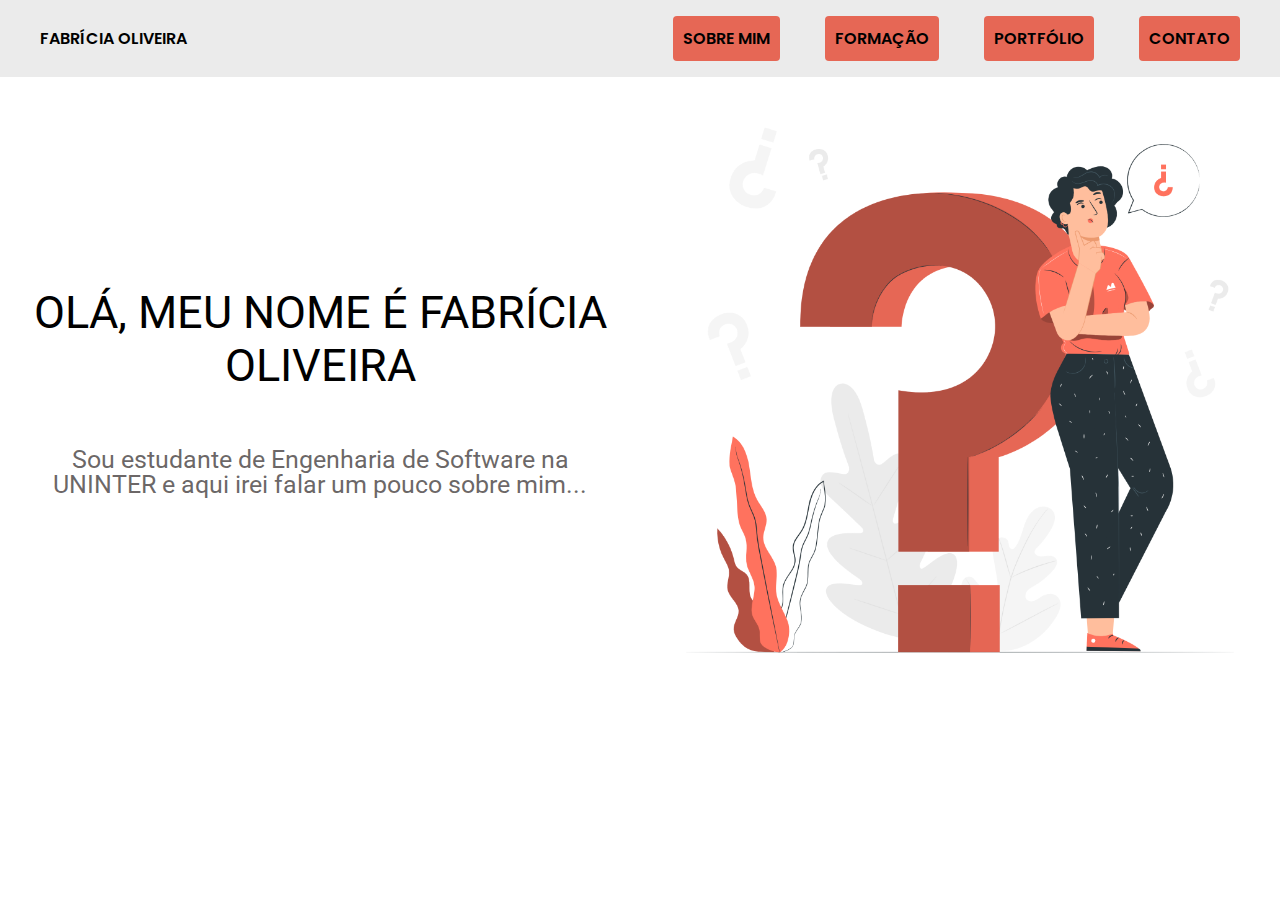
<file: index.html>
<!DOCTYPE html>
<html lang="pt-br">

<head>
  <meta charset="UTF-8">
  <meta name="viewport" content="width=device-width, initial-scale=1.0">
  <title>Portfólio</title>
  <link rel="stylesheet" href="style.css">

  <link rel="preconnect" href="https://fonts.googleapis.com">
  <link rel="preconnect" href="https://fonts.gstatic.com" crossorigin>
  <link href="https://fonts.googleapis.com/css2?family=Poppins:wght@400;600&family=Roboto:wght@400;500&display=swap" rel="stylesheet">
</head>

<body>
  <!-- código da navegação superior -->
  <header class="header">
    <div class="nome">
      <P>Fabrícia Oliveira</P>
    </div>
    <ul class="lista">
      <a class="botao-header" href="sobre.html">
        <li>Sobre Mim</li>
      </a>
      <a class="botao-header" href="formacao.html">
        <li>Formação</li>
      </a>
      <a class="botao-header" href="portfolio.html">
        <li>Portfólio</li>
      </a>
      <a class="botao-header" href="contato.html">
        <li>Contato</li>
      </a>
    </ul>
  </header>
  <!-- código do conteúdo principal -->
  <div class="container">
    <div class="container-secundario">
      <h1 class="titulo-principal">Olá, meu nome é Fabrícia Oliveira</h1>
      <p class="sobre">Sou estudante de Engenharia de Software na UNINTER e aqui irei falar um pouco sobre mim...</p>
    </div>

    <div class="div-imagem">
      <img src="./imagem/Questions-pana.png" alt="imagem ilustrativa" class="imagem">
    </div>
  </div>
</body>

</html>
</file>
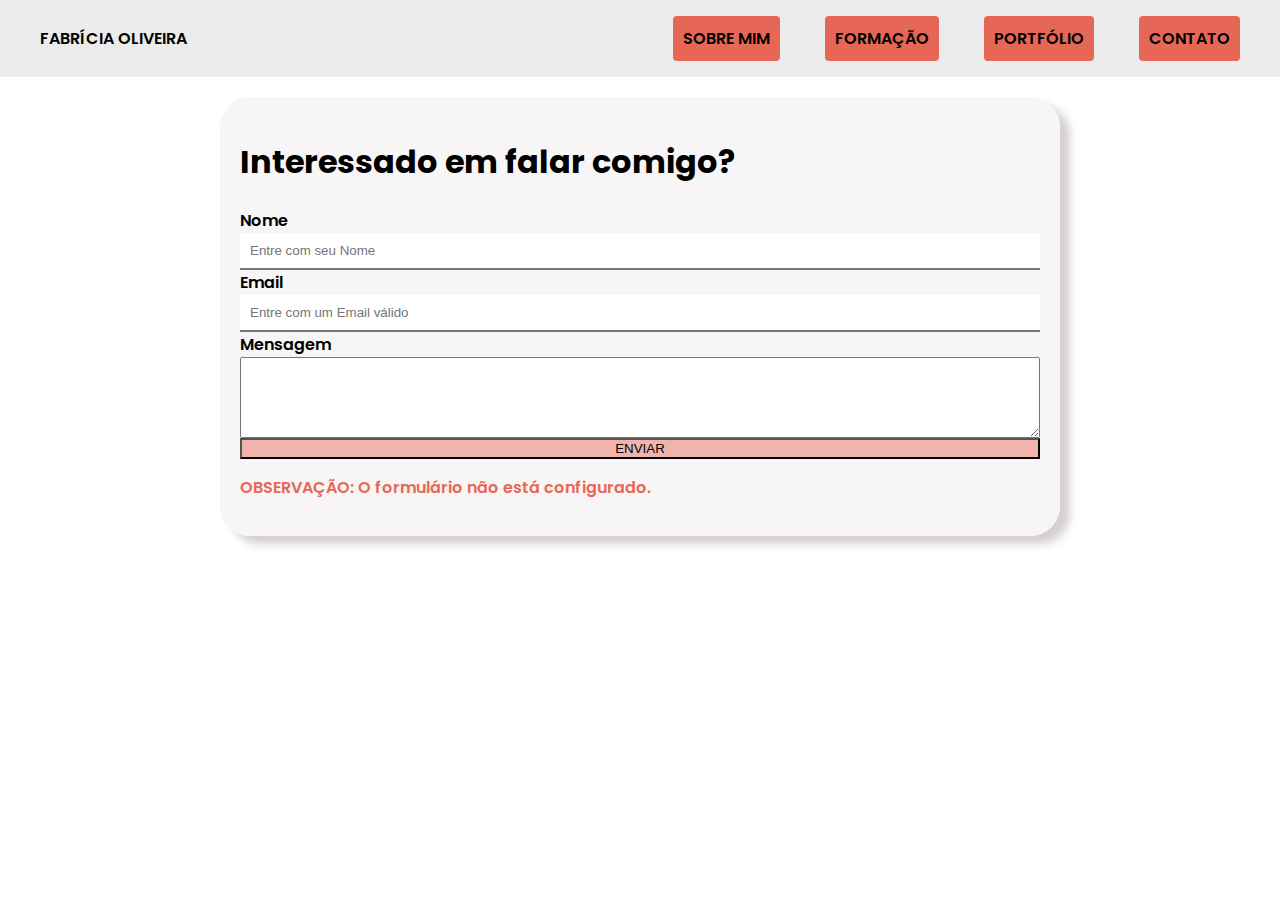
<file: contato.html>
<!DOCTYPE html>
<html lang="pt-br">

<head>
  <meta charset="UTF-8">
  <meta name="viewport" content="width=device-width, initial-scale=1.0">
  <title>Contato</title>
  <link rel="stylesheet" href="principal/contato.css">

  <link rel="preconnect" href="https://fonts.googleapis.com">
  <link rel="preconnect" href="https://fonts.gstatic.com" crossorigin>
  <link href="https://fonts.googleapis.com/css2?family=Poppins:wght@400;600&family=Roboto:wght@400;500&display=swap" rel="stylesheet">
</head>

<body>
  <!-- código da navegação superior -->
  <header class="header">
    <div>
      <a class="nome" href="index.html">
        <P>Fabrícia Oliveira</P>
      </a>
    </div>
    <ul class="lista">
      <a class="botao-header" href="sobre.html">
        <li>Sobre Mim</li>
      </a>
      <a class="botao-header" href="formacao.html">
        <li>Formação</li>
      </a>
      <a class="botao-header" href="portfolio.html">
        <li>Portfólio</li>
      </a>
      <a class="botao-header" href="contato.html">
        <li>Contato</li>
      </a>
    </ul>
  </header>

  <!-- código do Formuário -->
  <main class="container">
    <h1 class="h1_principal">Interessado em falar comigo?</h1>
    <div class="login-container">
      <label for="nome">Nome</label>
      <input type="text" id="nome" name="nome" placeholder="Entre com seu Nome">
    </div>

    <div class="login-container">
      <label for="email">Email</label>
      <input type="text" id="email" name="email" placeholder="Entre com um Email válido">
    </div>

    <div class="login-container">
      <label for="mensagem">Mensagem</label>
      <textarea name="mensagem" id="mensagem" rows="5"></textarea>
    </div>
    <button>ENVIAR</button>
    <p>OBSERVAÇÃO: O formulário não está configurado.</p>
  </main>
</file>
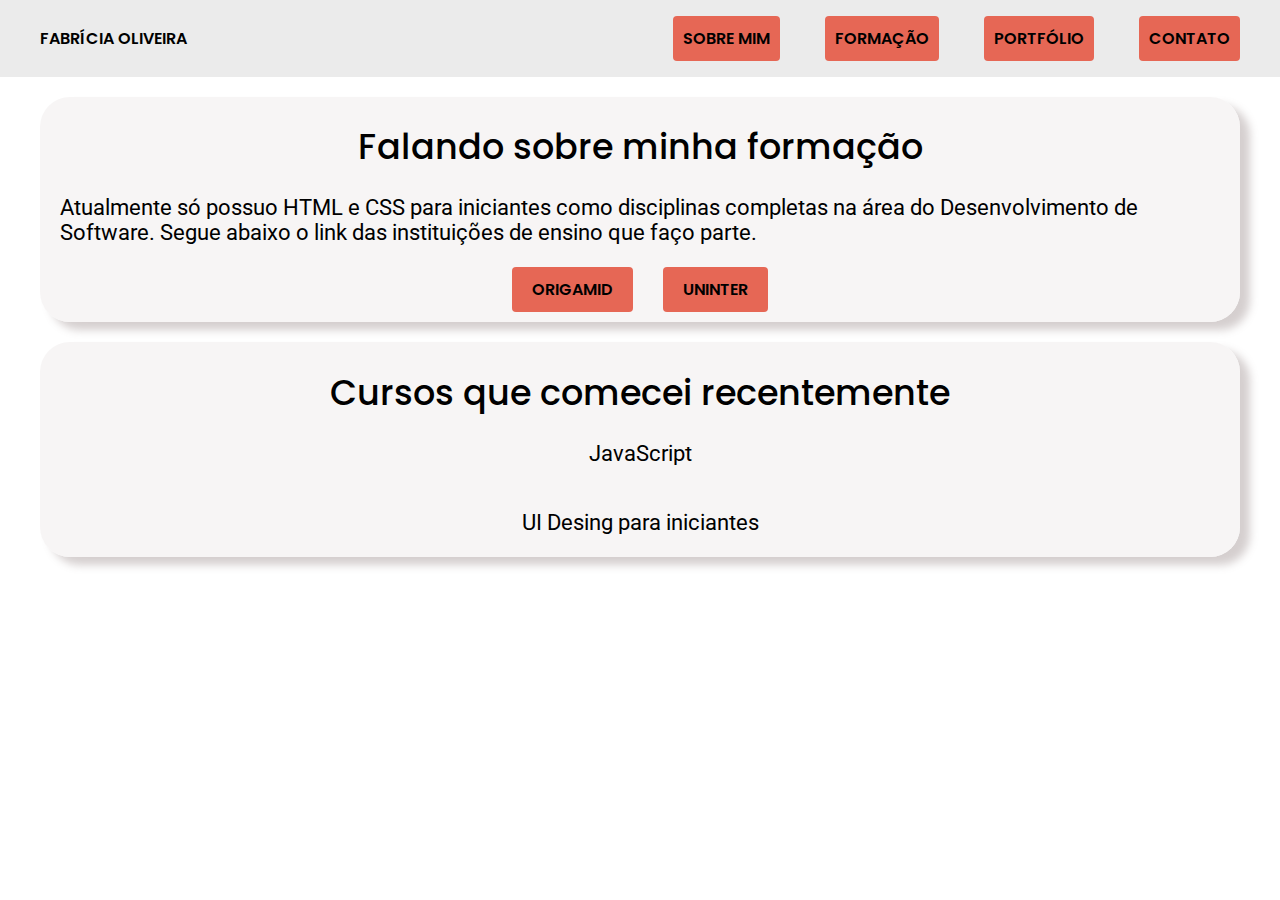
<file: formacao.html>
<!DOCTYPE html>
<html lang="pt-br">

<head>
  <meta charset="UTF-8">
  <meta name="viewport" content="width=device-width, initial-scale=1.0">
  <title>Formação</title>
  <link rel="stylesheet" href="./principal/formacao.css">

  <link rel="preconnect" href="https://fonts.googleapis.com">
  <link rel="preconnect" href="https://fonts.gstatic.com" crossorigin>
  <link href="https://fonts.googleapis.com/css2?family=Poppins:wght@400;600&family=Roboto:wght@400;500&display=swap" rel="stylesheet">
</head>

<body>
  <!-- código da navegação superior -->
  <header class="header">
    <div>
      <a class="nome" href="index.html">
        <P>Fabrícia Oliveira</P>
      </a>
    </div>
    <ul class="lista">
      <a class="botao-header" href="sobre.html">
        <li>Sobre Mim</li>
      </a>
      <a class="botao-header" href="formacao.html">
        <li>Formação</li>
      </a>
      <a class="botao-header" href="portfolio.html">
        <li>Portfólio</li>
      </a>
      <a class="botao-header" href="contato.html">
        <li>Contato</li>
      </a>
    </ul>
  </header>
  <!-- código do conteúdo principal sobre formação -->
  <main>
    <div class="container-formacao">
      <h1>Falando sobre minha formação</h1>
      <p class="formacao">Atualmente só possuo HTML e CSS para iniciantes como disciplinas completas na área do Desenvolvimento de Software. Segue abaixo o link das instituições de ensino que faço parte.
      </p>
      <div class="instituicoes">
        <a href="https://www.origamid.com/" class="instituicoes-css">Origamid</a>
        <a href="https://www.uninter.com/" class="instituicoes-css">UNINTER</a>
      </div>
    </div>

    <div class="container-formacao">
      <h1>Cursos que comecei recentemente</h1>
      <p class="formacao">JavaScript</p>
      <p class="formacao">UI Desing para iniciantes</p>
    </div>
  </main>
</file>
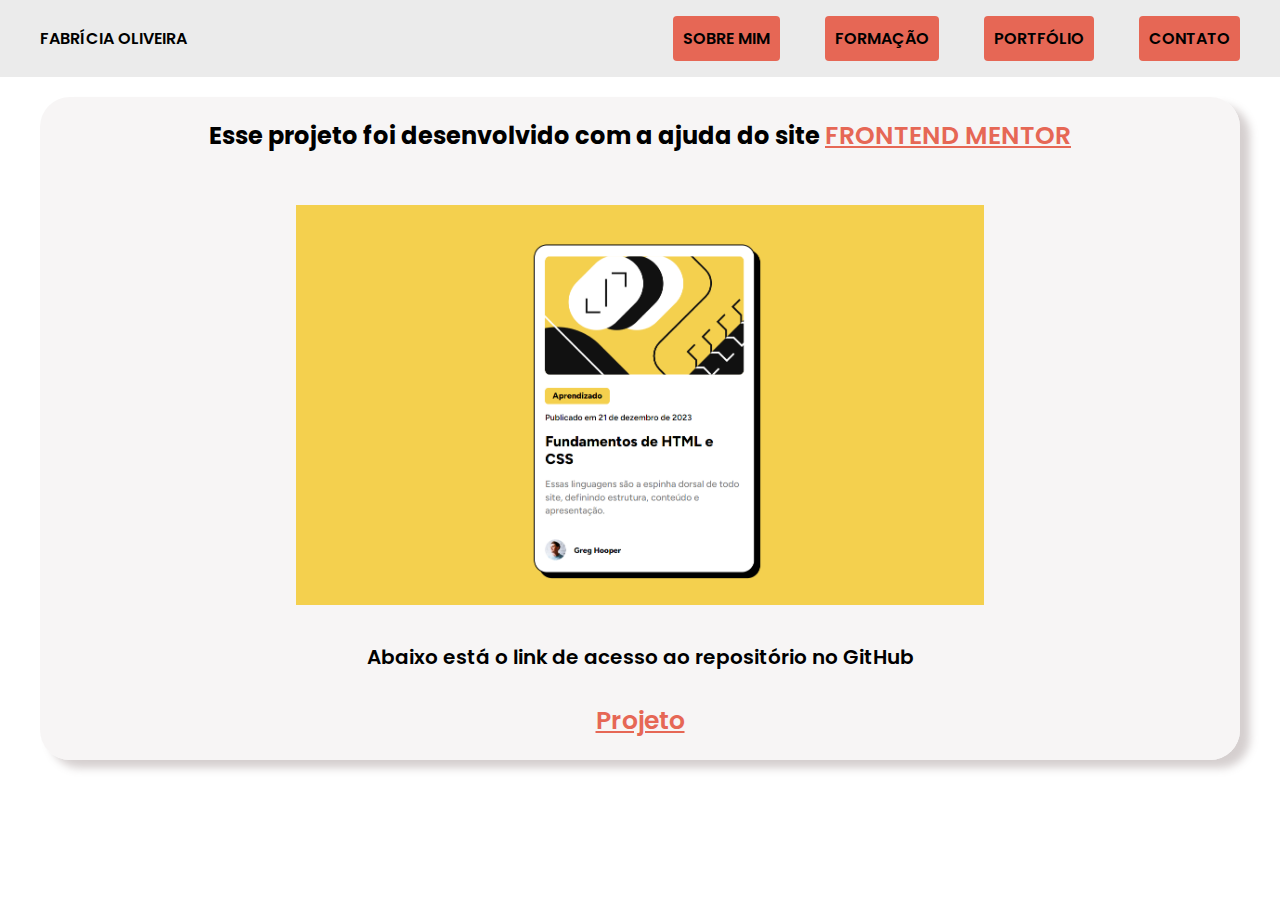
<file: portfolio.html>
<!DOCTYPE html>
<html lang="pt-br">

<head>
  <meta charset="UTF-8">
  <meta name="viewport" content="width=device-width, initial-scale=1.0">
  <title>Portfólio</title>
  <link rel="stylesheet" href="./principal/portfolio.css">

  <link rel="preconnect" href="https://fonts.googleapis.com">
  <link rel="preconnect" href="https://fonts.gstatic.com" crossorigin>
  <link href="https://fonts.googleapis.com/css2?family=Poppins:wght@400;600&family=Roboto:wght@400;500&display=swap" rel="stylesheet">
</head>

<body>
  <!-- código da navegação superior -->
  <header class="header">
    <div>
      <a class="nome" href="index.html">
        <P>Fabrícia Oliveira</P>
      </a>
    </div>
    <ul class="lista">
      <a class="botao-header" href="sobre.html">
        <li>Sobre Mim</li>
      </a>
      <a class="botao-header" href="formacao.html">
        <li>Formação</li>
      </a>
      <a class="botao-header" href="portfolio.html">
        <li>Portfólio</li>
      </a>
      <a class="botao-header" href="contato.html">
        <li>Contato</li>
      </a>
    </ul>
  </header>
  <!-- código do conteúdo principal do portfólio -->
  <main class="projetos">
    <h2>Esse projeto foi desenvolvido com a ajuda do site <a href="https://www.frontendmentor.io/">FRONTEND MENTOR</a></h2>
    <div class="imagem">
      <img src="./imagem/Captura de tela 2024-07-08 193606.png" alt="Foto do projeto">
    </div>
    <p>Abaixo está o link de acesso ao repositório no GitHub</p>
    <a href="https://github.com/devfabricia/card-front-mentor"> Projeto</a>
  </main>
</file>
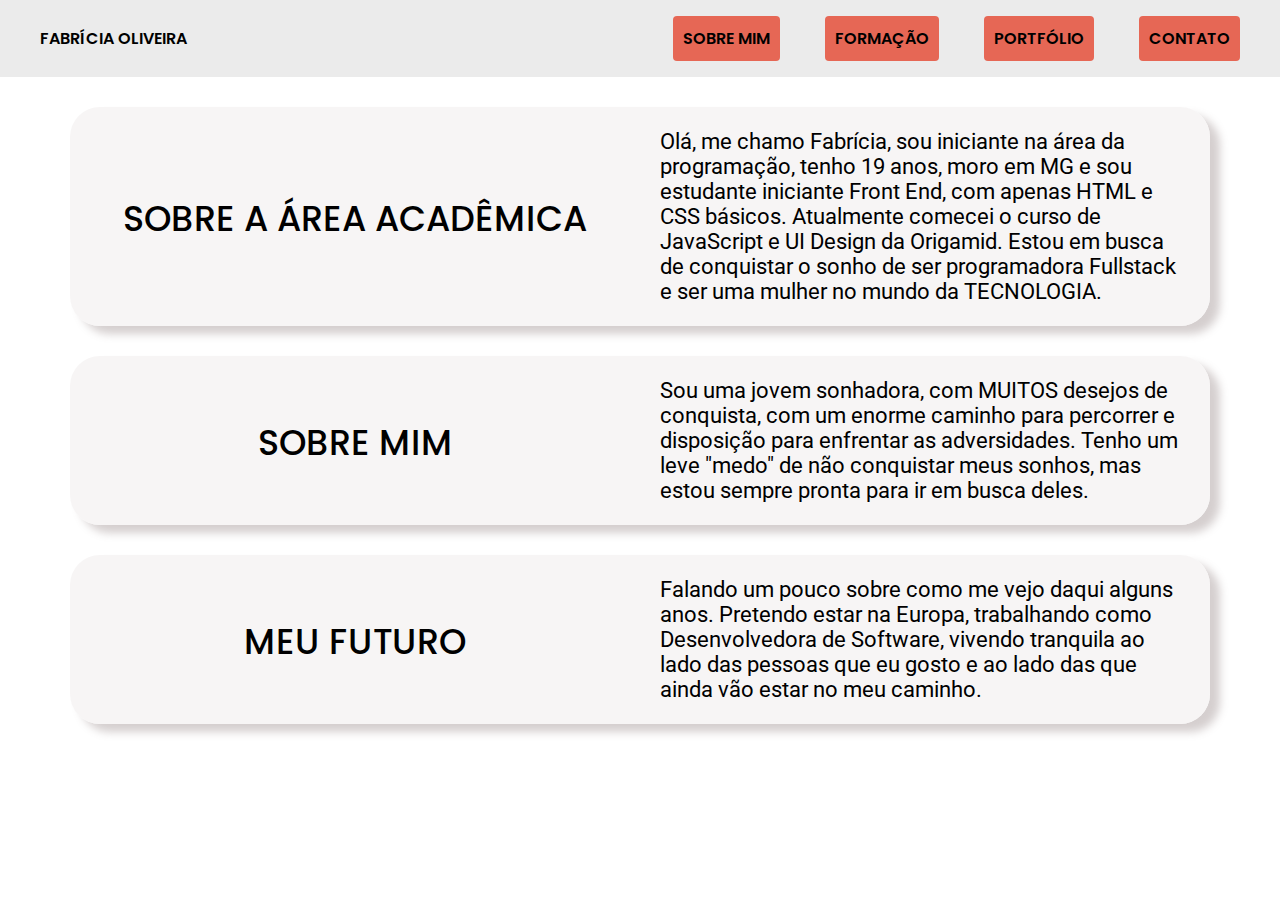
<file: sobre.html>
<!DOCTYPE html>
<html lang="pt-br">

<head>
  <meta charset="UTF-8">
  <meta name="viewport" content="width=device-width, initial-scale=1.0">
  <title>Sobre</title>


  <link rel="stylesheet" href="./principal/sobre.css">

  <link rel="preconnect" href="https://fonts.googleapis.com">
  <link rel="preconnect" href="https://fonts.gstatic.com" crossorigin>
  <link href="https://fonts.googleapis.com/css2?family=Poppins:wght@400;600&family=Roboto:wght@400;500&display=swap" rel="stylesheet">
</head>

<body>
  <!-- código da navegação superior -->
  <header class="header">
    <div>
      <a class="nome" href="index.html">
        <P>Fabrícia Oliveira</P>
      </a>
    </div>
    <ul class="lista">
      <a class="botao-header" href="sobre.html">
        <li>Sobre Mim</li>
      </a>
      <a class="botao-header" href="formacao.html">
        <li>Formação</li>
      </a>
      <a class="botao-header" href="portfolio.html">
        <li>Portfólio</li>
      </a>
      <a class="botao-header" href="contato.html">
        <li>Contato</li>
      </a>
    </ul>
  </header>
  <!-- código do conteúdo principal sobre formação -->
  <main>
    <div class="container-sobre-mim">
      <h2 class="titulo">Sobre a área acadêmica</h2>
      <p class="sobre">Olá, me chamo Fabrícia, sou iniciante na área da programação, tenho 19 anos, moro em MG e sou estudante iniciante Front End, com apenas HTML e CSS básicos. Atualmente comecei o curso de JavaScript e UI Design da Origamid. Estou em busca de conquistar o sonho de ser programadora Fullstack e ser uma mulher no mundo da TECNOLOGIA.
      </p>
    </div>
    <div class="container-sobre-mim">
      <h2 class="titulo">Sobre mim</h2>
      <p class="sobre">Sou uma jovem sonhadora, com MUITOS desejos de conquista, com um enorme caminho para percorrer e disposição para enfrentar as adversidades. Tenho um leve "medo" de não conquistar meus sonhos, mas estou sempre pronta para ir em busca deles.</p>
    </div>

    <div class="container-sobre-mim">
      <h2 class="titulo">Meu futuro</h2>
      <p class="sobre">Falando um pouco sobre como me vejo daqui alguns anos. Pretendo estar na Europa, trabalhando como Desenvolvedora de Software, vivendo tranquila ao lado das pessoas que eu gosto e ao lado das que ainda vão estar no meu caminho.
      </p>
    </div>
  </main>
</body>

</html>
</file>
<file: style.css>
body {
  margin: 0;
}
/*estilo da navegação superior da página principal*/
.header {
  display: flex;
  justify-content: space-between;
  align-items: center;
  padding: 0 40px 0 40px;
  background-color: #ebebeb;
  font-family: "poppins";
  font-weight: 600;
  text-transform: uppercase;
}
.lista {
  display: flex;
  flex-wrap: wrap;
  gap: 45px;
  list-style: none;
}
.botao-header {
  padding: 10px;
  background-color: #e66755;
  border-radius: 4px;
  text-decoration: none;
  color: black;
}
/*estilo do conteúdo da página principal*/
.container {
  display: grid;
  align-items: center;
  justify-items: center;
  grid-template-columns: 1fr 1fr;
}
.titulo-principal {
  text-transform: uppercase;
  font-family: "roboto";
  font-weight: 400;
  font-size: 45px;
  text-align: center;
}
.sobre {
  font-family: "roboto";
  font-weight: 400;
  line-height: 25px;
  font-size: 25px;
  color: #433d3dc8;
  text-align: center;
  padding: 0 20px 0 20px;
}
.container-secundario {
  display: flex;
  flex-direction: column;
}

.div-imagem {
  width: 620px;
}
.imagem {
  width: 100%;
}
</file>
<file: principal/contato.css>
body {
  margin: 0;
}
/*estilo da navegação superior*/
.header {
  display: flex;
  justify-content: space-between;
  align-items: center;
  padding: 0 40px 0 40px;
  background-color: #ebebeb;
  font-family: "poppins";
  font-weight: 600;
  text-transform: uppercase;
}
.lista {
  display: flex;
  flex-wrap: wrap;
  gap: 45px;
  list-style: none;
}
.botao-header {
  padding: 10px;
  background-color: #e66755;
  border-radius: 4px;
  text-decoration: none;
  color: black;
}
.botao-sobre {
  text-decoration: none;
  border: 0;
  color: black;
  padding: 10px;
  background-color: #e66755;
  border-radius: 4px;
  font-family: "poppins";
  font-weight: 600;
  align-self: center;
  text-transform: uppercase;
}
.nome {
  text-transform: uppercase;
  text-decoration: none;
  color: black;
}

/* estilo do Formulário */
.container {
  display: flex;
  flex-direction: column;
  max-width: 800px;
  margin: 20px auto;
  padding: 20px;
  box-shadow: 10px 8px 8px #7e6d6d54;
  background-color: #f5f3f3d2;
  border-radius: 30px;
  font-family: "poppins";
  font-weight: 600;
}
.login-container {
  display: grid;
  grid-column: 1fr;
  width: 100%;
}
.login-container input {
  border-top: none;
  border-left: none;
  border-right: none;
  padding: 10px;
  outline: none;
}
button {
  background: #e6665573;
}
.container p {
  color: #e66755;
}
</file>
<file: principal/formacao.css>
body {
  margin: 0;
}
h1 {
  margin-bottom: 0;
}
/*estilo da navegação superior*/
.header {
  display: flex;
  justify-content: space-between;
  align-items: center;
  padding: 0 40px 0 40px;
  background-color: #ebebeb;
  font-family: "poppins";
  font-weight: 600;
  text-transform: uppercase;
}
.lista {
  display: flex;
  flex-wrap: wrap;
  gap: 45px;
  list-style: none;
}
.botao-header {
  padding: 10px;
  background-color: #e66755;
  border-radius: 4px;
  text-decoration: none;
  color: black;
}
.botao-sobre {
  text-decoration: none;
  border: 0;
  color: black;
  padding: 10px;
  background-color: #e66755;
  border-radius: 4px;
  font-family: "poppins";
  font-weight: 600;
  align-self: center;
  text-transform: uppercase;
}
.nome {
  text-transform: uppercase;
  text-decoration: none;
  color: black;
}
/*estilo do conteúdo onde fala sobre formação*/
.container-formacao {
  display: flex;
  flex-direction: column;
  max-width: 1200px;
  margin: 20px auto;
  align-items: center;
  box-shadow: 10px 8px 8px #7e6d6d54;
  background-color: #f5f3f3d2;
  border-radius: 30px;
}
.formacao {
  font-family: "roboto";
  font-weight: 400;
  line-height: 25px;
  font-size: 22px;
  color: black;
  padding: 0 20px;
}
.instituicoes {
  display: flex;
  gap: 30px;
  margin-bottom: 10px;
}
.instituicoes-css {
  font-family: "poppins";
  font-weight: 600;
  text-transform: uppercase;
  padding: 10px 20px;
  background-color: #e66755;
  border-radius: 4px;
  text-decoration: none;
  color: black;
}
.container-formacao h1 {
  font-family: "poppins";
  font-weight: 500;
  font-size: 35px;
}
</file>
<file: principal/portfolio.css>
body,
p {
  margin: 0;
}
/*estilo da navegação superior*/
.header {
  display: flex;
  justify-content: space-between;
  align-items: center;
  padding: 0 40px 0 40px;
  background-color: #ebebeb;
  font-family: "poppins";
  font-weight: 600;
  text-transform: uppercase;
}
.lista {
  display: flex;
  flex-wrap: wrap;
  gap: 45px;
  list-style: none;
}
.botao-header {
  padding: 10px;
  background-color: #e66755;
  border-radius: 4px;
  text-decoration: none;
  color: black;
}
.botao-sobre {
  text-decoration: none;
  border: 0;
  color: black;
  padding: 10px;
  background-color: #e66755;
  border-radius: 4px;
  font-family: "poppins";
  font-weight: 600;
  align-self: center;
  text-transform: uppercase;
}
.nome {
  text-transform: uppercase;
  text-decoration: none;
  color: black;
}
/*estilo do conteúdo principal*/
.projetos {
  display: flex;
  flex-direction: column;
  gap: 30px;
  max-width: 1200px;
  margin: 20px auto;
  align-items: center;
  box-shadow: 10px 8px 8px #7e6d6d54;
  background-color: #f5f3f3d2;
  border-radius: 30px;
}

.imagem img {
  max-width: 100%;
  height: 400px;
}

.projetos a {
  color: #e66755;
  font-family: "poppins";
  font-weight: 600;
  font-size: 25px;
  margin-bottom: 20px;
}

.projetos {
  font-family: "poppins";
  font-weight: 600;
}

.projetos p {
  font-size: 20px;
}
</file>
<file: principal/sobre.css>
body {
  margin: 0;
}
/*estilo da navegação superior*/
.header {
  display: flex;
  justify-content: space-between;
  align-items: center;
  padding: 0 40px 0 40px;
  background-color: #ebebeb;
  font-family: "poppins";
  font-weight: 600;
  text-transform: uppercase;
}

.lista {
  display: flex;
  flex-wrap: wrap;
  gap: 45px;
  list-style: none;
}
.botao-header {
  padding: 10px;
  background-color: #e66755;
  border-radius: 4px;
  text-decoration: none;
  color: black;
}
.botao-sobre {
  text-decoration: none;
  border: 0;
  color: black;
  padding: 10px;
  background-color: #e66755;
  border-radius: 4px;
  font-family: "poppins";
  font-weight: 600;
  align-self: center;
  text-transform: uppercase;
}
.nome {
  text-transform: uppercase;
  text-decoration: none;
  color: black;
}
/*estilo do conteúdo onde fala sobre mim*/
.container-sobre-mim {
  display: grid;
  grid-template-columns: 1fr 1fr;
  align-items: center;
  box-shadow: 10px 8px 8px #7e6d6d54;
  background-color: #f5f3f3d2;
  margin: 30px 70px 0 70px;
  border-radius: 30px;
}
.sobre {
  font-family: "roboto";
  font-weight: 400;
  line-height: 25px;
  font-size: 22px;
  color: black;
  padding: 0 20px 0 20px;
}
.titulo {
  text-transform: uppercase;
  font-family: "poppins";
  font-weight: 500;
  font-size: 35px;
  text-align: center;
  border-radius: 40px;
  height: 50px;
}
</file>
